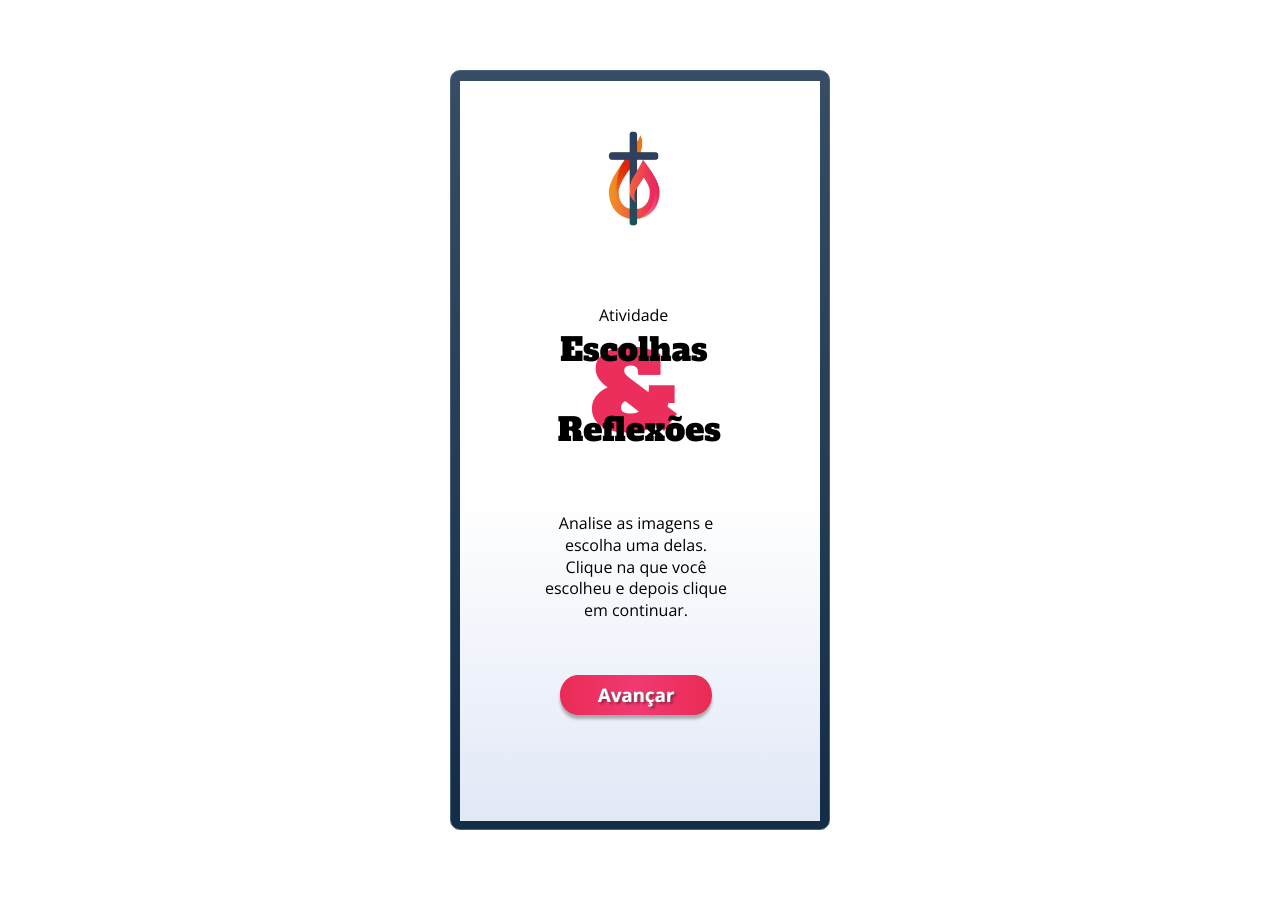
<file: index.html>
﻿<!doctype html>
<html lang="en-US">
<head>
  <meta charset="utf-8">
  <!-- Created using Storyline 3 - http://www.articulate.com  -->
  <!-- version: 3.20.30234.0 -->
  <title>Catequese Crisma</title>
  <meta http-equiv="x-ua-compatible" content="IE=edge"/>
  <meta name="viewport" content="width=device-width,initial-scale=1,user-scalable=no,shrink-to-fit=no,minimal-ui"/>
  <meta name="apple-mobile-web-app-capable" content="yes"/>
  <style>
    html, body { height: 100%; padding: 0; margin: 0 }
    #app { height: 100%; width: 100%; }
  </style>

  <script>
    window.DS = {};
    window.globals = {
      DATA_PATH_BASE: '',
      HAS_FRAME: true,
      HAS_SLIDE: true,

      lmsPresent: false,
      tinCanPresent: false,
      cmi5Present: false,
      aoSupport: false,
      scale: 'noscale',
      captureRc: false,
      browserSize: 'optimal',
      bgColor: '#FFFFFF',
      features: '',
      themeName: 'classic',
      preloaderColor: '#FFFFFF',
      suppressAnalytics: false,
      productChannel: 'perpetual',
      publishSource: 'storyline',
      aid: '',
      cid: '5634b8ae-de3d-471a-8803-c2847065c081',
      playerVersion: '3.20.30234.0',
      publishTimestamp: '2024-11-14T00:02:57.8573117Z',
      maxIosVideoElements: 10,
      connectionSettings: { },

      
      parseParams: function(qs) {
        if (window.globals.parsedParams != null) {
          return window.globals.parsedParams;
        }
        qs = (qs || window.location.search.substr(1)).split('+').join(' ');
        var params = {},
            tokens,
            re = /[?&]?([^=]+)=([^&]*)/g;

        while (tokens = re.exec(qs)) {
          params[decodeURIComponent(tokens[1]).trim()] =
            decodeURIComponent(tokens[2]).trim();
        }
        window.globals.parsedParams = params;
        return params;
      }

    };
  </script>
  <script>
    var isIe11 = ('ActiveXObject' in window || window.MSBlobBuilder != null)
      && window.msCrypto != null && !window.ActiveXObject;
    if (isIe11) {
      window.globals.unsupportedBrowser = true;
      document.write(atob('[base64]'));
    }
  </script>
  
  <script>window.THREE = { };</script>
  
</head>
<body style="background: #FFFFFF" class="cs-HTML theme-classic">
  <!-- 360 -->
  <script>!function(){var e,i=/iPhone/i,o=/iPod/i,n=/iPad/i,t=/\biOS-universal(?:.+)Mac\b/i,r=/\bAndroid(?:.+)Mobile\b/i,a=/Android/i,d=/(?:SD4930UR|\bSilk(?:.+)Mobile\b)/i,p=/Silk/i,l=/Windows Phone/i,u=/\bWindows(?:.+)ARM\b/i,b=/BlackBerry/i,s=/BB10/i,c=/Opera Mini/i,f=/\b(CriOS|Chrome)(?:.+)Mobile/i,h=/Mobile(?:.+)Firefox\b/i,v=function(e){return void 0!==e&&"MacIntel"===e.platform&&"number"==typeof e.maxTouchPoints&&e.maxTouchPoints>1&&"undefined"==typeof MSStream};e=function(e){var m={userAgent:"",platform:"",maxTouchPoints:0};e||"undefined"==typeof navigator?"string"==typeof e?m.userAgent=e:e&&e.userAgent&&(m={userAgent:e.userAgent,platform:e.platform,maxTouchPoints:e.maxTouchPoints||0}):m={userAgent:navigator.userAgent,platform:navigator.platform,maxTouchPoints:navigator.maxTouchPoints||0};var g=m.userAgent,y=g.split("[FBAN");void 0!==y[1]&&(g=y[0]),void 0!==(y=g.split("Twitter"))[1]&&(g=y[0]);var A=function(e){return function(i){return i.test(e)}}(g),w={apple:{phone:A(i)&&!A(l),ipod:A(o),tablet:!A(i)&&(A(n)||v(m))&&!A(l),universal:A(t),device:(A(i)||A(o)||A(n)||A(t)||v(m))&&!A(l)},amazon:{phone:A(d),tablet:!A(d)&&A(p),device:A(d)||A(p)},android:{phone:!A(l)&&A(d)||!A(l)&&A(r),tablet:!A(l)&&!A(d)&&!A(r)&&(A(p)||A(a)),device:!A(l)&&(A(d)||A(p)||A(r)||A(a))||A(/\bokhttp\b/i)},windows:{phone:A(l),tablet:A(u),device:A(l)||A(u)},other:{blackberry:A(b),blackberry10:A(s),opera:A(c),firefox:A(h),chrome:A(f),device:A(b)||A(s)||A(c)||A(h)||A(f)},any:!1,phone:!1,tablet:!1};return w.any=w.apple.device||w.android.device||w.windows.device||w.other.device,w.phone=w.apple.phone||w.android.phone||w.windows.phone,w.tablet=w.apple.tablet||w.android.tablet||w.windows.tablet,w}(),"object"==typeof exports&&"undefined"!=typeof module?module.exports=e:"function"==typeof define&&define.amd?define((function(){return e})):this.isMobile=e}();
    window.isMobile.apple.tablet = window.isMobile.apple.tablet ||
      (navigator.platform === 'MacIntel' && navigator.maxTouchPoints > 1);
    window.isMobile.apple.device = window.isMobile.apple.device || window.isMobile.apple.tablet;
    window.isMobile.tablet = window.isMobile.tablet || window.isMobile.apple.tablet;
    window.isMobile.any = window.isMobile.any || window.isMobile.apple.tablet;
  </script>

  <div id="focus-sink" tabindex="-1"></div>

  <div id="preso"></div>
  <script>
    (function() {

      var classTypes = [ 'desktop', 'mobile', 'phone', 'tablet' ];

      var addDeviceClasses = function(prefix, testObj) {
        var curr, i;
        for (i = 0; i < classTypes.length; i++) {
          curr = classTypes[i];
          if (testObj[curr]) {
            document.body.classList.add(prefix + curr);
          }
        }
      };

      var params = window.globals.parseParams(),
          isDevicePreview = params.devicepreview === '1',
          isPhoneOverride = params.deviceType === 'phone' || (isDevicePreview && params.phone == '1'),
          isTabletOverride = (params.deviceType === 'tablet' || isDevicePreview) && !isPhoneOverride,
          isMobileOverride = isPhoneOverride || isTabletOverride;

      var deviceView = {
        desktop: !window.isMobile.any && !isMobileOverride,
        mobile: window.isMobile.any || isMobileOverride,
        phone: isPhoneOverride || (window.isMobile.phone && !isTabletOverride),
        tablet: isTabletOverride || window.isMobile.tablet
      };

      window.globals.deviceView = deviceView;
      window.isMobile.desktop = !window.isMobile.any;
      window.isMobile.mobile = window.isMobile.any;

      addDeviceClasses('view-', deviceView);

    })();
  </script>
  
  <script src='story_content/user.js' type=text/javascript></script>
  <div class="slide-loader"></div>

  <script>
    if (window.globals.deviceView.isMobile) { var doc = document, loader = doc.body.querySelector('.slide-loader'); [ 1, 2, 3 ].forEach(function(n) { var d = doc.createElement('div'); d.style.backgroundColor = window.globals.preloaderColor; d.classList.add('mobile-loader-dot'); d.classList.add('dot' + n); loader.appendChild(d); }); }
  </script>

  <div class="mobile-load-title-overlay" style="display: none">
    <div class="mobile-load-title">Catequese Crisma</div>
  </div>

  <div class="mobile-chrome-warning"></div>

  
<style>
  .warn-connection-dialog {
    display: none;
    background: transparent;
    pointer-events: none;
    position: fixed;
    left: 0;
    top: 0;
    width: 100%;
    height: 100%;
    z-index: 999;
  }

  .warn-connection-content {
    border-radius: 4px;
    background: white;
    border: 1px solid #E7E7E7;
    color: #333333;
    box-shadow: 0 2px 4px rgba(0, 0, 0, 0.25);
    transition: all 150ms ease-out;
    position: absolute;
    white-space: nowrap;
  }

  .view-phone.is-landscape .warn-connection-content {
    left: 23px;
    bottom: 23px;
  }

  .view-tablet.is-landscape .warn-connection-content {
    left: 50%;
    top: 20px;
    transform: translateX(-50%);
  }

  .is-portrait .warn-connection-content {
    transform: translate(-50%, calc(-100% - 15px));
  }

  .warn-connection-content p {
    display: inline-block;
    margin: 0 8px 0 0;
    line-height: 33px;
    font-size: 11px;
  }

  .warn-connection-content svg {
    position: relative;
    vertical-align: middle;
    margin: 0 2px 2px 8px;
  }

  .view-desktop .warn-connection-content {
    left: 1.5em;
    bottom: 1.5em;
  }

  .view-desktop .warn-connection-content p {
    font-size: 1.1em;
  }

  .is-offline .warn-connection-dialog {
    display: block;
  }

  .is-offline .cs-panel * {
    pointer-events: none !important;
  }

  .is-offline .cs-panel {
    pointer-events: all !important;
  }

  .is-offline #nav-controls * {
    pointer-events: none !important;
  }

  .is-offline #nav-controls {
    pointer-events: all !important;
  }
</style>

<div class="warn-connection-dialog">
  <div class="warn-connection-content">
    <svg width="17" height="15" viewBox="0 0 17 15" xmlns="http://www.w3.org/2000/svg">
      <path fill="#8F0000" stroke="white" d="M16.07,12.98 L15.88,12.23 L9.51,1.21 C8.97,0.26,7.6,0.26,7.06,1.21 L0.69,12.23 C0.15,13.16,0.81,14.36,1.91,14.36 H14.65 C15.47,14.36,16.05,13.7,16.07,12.98 Z"/>
      <path fill="white" stroke="white" d="M8.58,5.5 C8.35,5.28,8.5,5.35,8.21,5.32 C8.09,5.35,7.97,5.49,7.96,5.67 C7.97,5.79,7.98,5.92,7.98,6.04 L7.98,6.04 C7.99,6.17,8,6.31,8.01,6.43 L8.01,6.44 C8.03,6.92,8.06,7.41,8.09,7.9 L8.09,7.9 C8.12,8.39,8.14,8.88,8.17,9.37 C8.17,9.39,8.18,9.42,8.2,9.44 C8.23,9.46,8.25,9.47,8.28,9.47 C8.31,9.47,8.34,9.46,8.35,9.44 C8.37,9.43,8.38,9.4,8.39,9.35 L8.39,9.34 C8.39,9.24,8.4,9.15,8.4,9.05 L8.4,9.05 C8.41,8.96,8.41,8.86,8.42,8.75 C8.43,8.44,8.45,8.12,8.47,7.81 L8.47,7.81 C8.49,7.49,8.51,7.18,8.53,6.87 C8.55,6.46,8.56,6.05,8.59,5.64 L8.6,5.62 C8.6,5.57,8.59,5.53,8.58,5.5 L8.21,5.32 Z"/>
      <circle fill="white" stroke="white" cx="8.3" cy="11.35" r="0.3"/>
    </svg>
    <p>You are offline. Trying to reconnect...</p>
  </div>
</div>

<script>
  (function() {
    window.DS.connection = {
      warningShown: false,
      assets: {},
      loadingAssetGroup: false,
      retryDelay: 500
    };

    // @TODO this is POC code and can be cleaned up a bit more if we move forward
    // with the feature



    // The `window.globals.features` variable must be set in `webpack.dev.config` when testing locally - it is not enough
    // to have it in the data - but it must be set there as well.
    var useConnectionMessages = window.AbortController != null &&
      window.location.protocol != 'file:' &&
      window.globals.features.indexOf('ConnectionMessages') != -1;

    window.DS.connection.useConnectionMessages = useConnectionMessages

    var assetCount = 0;
    var checkLoadedId;
    var connectionSettings = window.globals.connectionSettings;

    if (useConnectionMessages && connectionSettings != null) {
      var contentEl = document.querySelector('.warn-connection-content');
      var messageEl = contentEl.querySelector('p')

      if (connectionSettings.useDarkTheme) {
        contentEl.style.borderColor = '#BABBBA';
        contentEl.style.backgroundColor = '#282828';
        contentEl.style.color = '#FFFFFF';
      }

      if (connectionSettings.message != null) {
        messageEl.textContent = window.decodeURIComponent(connectionSettings.message);
      }
    }

    function checkAssetsReady() {
      for (var i in DS.connection.assets) {
        if (!DS.connection.assets[i].success) {
          return false;
        }
      }
      return true;
    }

    function stopAssetGroup() {
      if (!useConnectionMessages) { return; }

      assetCount = 0;

      DS.connection.oldAssetGroup = DS.connection.assets;
      DS.connection.assets = {};
      DS.connection.loadingAssetGroup = false;
      clearInterval(checkLoadedId);
    }

    function startAssetGroup() {
      if (!useConnectionMessages) { return; }
      var ticks = 0;
      clearInterval(checkLoadedId);
      checkLoadedId = setInterval(function() {
        var loaded = 0;
        if (assetCount === 0 && loaded === 0) {
          clearInterval(checkLoadedId);
          return;
        }

        for (var i in DS.connection.assets) {
          if (DS.connection.assets[i].success) {
            loaded++;
          }
        }

        if (assetCount === loaded && checkAssetsReady()) {
          for (var i in DS.connection.assets) {
            if (DS.connection.assets[i].action) {
              DS.connection.assets[i].action();
            }
          }
          hideWarning();
          stopAssetGroup();
        }
      }, 100)
    }

    function requiredAsset(url, action, retry, type) {
      if (!useConnectionMessages) { return; }
      if (DS.connection.assets[url]) { return; }

      DS.connection.assets[url] = {
        success: false, action: action, retry: retry, type: type
      };
      assetCount = Object.keys(DS.connection.assets).length;
      if (!DS.connection.loadingAssetGroup) {
        startAssetGroup();
      }
      DS.connection.loadingAssetGroup = true;
    }

    function assetLoaded(url) {
      if (!useConnectionMessages) { return; }
      if (DS.connection.assets[url]) {
        DS.connection.assets[url].success = true;
      }
    }

    function assetFailed(url) {
      if (!useConnectionMessages) { return; }
      if (!DS.connection.assets[url]) {
        if (/\.js$/.test(url)) {
          setTimeout(function() {
            if (DS.connection.lastSlideLoaded != null) {
              DS.connection.lastSlideLoaded();
            }
          }, DS.connection.retryDelay);
        }
        return;
      }
      if (!DS.connection.warningShown) { showWarning(); }
      if (DS.connection.assets[url].retry) {
        setTimeout(function() {
          if (!DS.connection.assets[url].success) {
            DS.connection.assets[url].retry()
          }
        }, DS.connection.retryDelay);
      }
    }

    function hideWarning() {
      document.body.classList.remove('is-offline');
      DS.connection.warningShown = false;
    }
    DS.connection.hideWarning = hideWarning

    function showWarning(btn) {
      document.body.classList.add('is-offline')
      DS.connection.warningShown = true;
      updateWarningPosition();
    }

    function updateWarningPosition() {
      if (!DS.connection.warningShown) {
        return;
      }

      var isPortrait = document.body.classList.contains('is-portrait');
      var warningEl = document.querySelector('.warn-connection-content');

      if (isPortrait) {
        var slide = document.querySelector('.primary-slide');
        var slideRect = slide.getBoundingClientRect();

        warningEl.style.top = `${slideRect.top}px`
        warningEl.style.left = `${slideRect.left + slideRect.width / 2}px`
      } else {
        warningEl.style.top = null;
        warningEl.style.left = null;
      }

      window.requestAnimationFrame(updateWarningPosition);
    }

    // these will all be noops if the feature flag isn't set in
    // the data and `window.globals.features`
    DS.connection.requiredAsset = requiredAsset;
    DS.connection.assetLoaded = assetLoaded;
    DS.connection.assetFailed = assetFailed;
    DS.connection.stopAssetGroup = stopAssetGroup;
    DS.connection.startAssetGroup = startAssetGroup;
  })();
</script>


  <script>
    
    if (window.autoSpider && window.vInterfaceObject) {
      document.querySelector('.mobile-load-title-overlay').style.display = 'none';
    }
  </script>

  

  <link rel="stylesheet" href="html5/data/css/output.min.css" data-noprefix/>
</body>
<script src="html5/lib/scripts/bootstrapper.min.js"></script>
</html>
</file>
<file: html5/data/css/output.min.css>
@font-face {
  font-family: 'Open SansBold CharsBoldC60706BE';
  src: url('[data-uri]');
  font-style: normal;
  font-weight: normal;
}
@font-face {
  font-family: 'Open Sans Charset1_ 5iWA75FB795';
  src: url('[data-uri]');
  font-style: normal;
  font-weight: normal;
}
@font-face {
  font-family: 'Alfa Slab One Charset1_3413C309';
  src: url('[data-uri]');
  font-style: normal;
  font-weight: normal;
}
@font-face {
  font-family: 'Open Sans Charset0_v9TY33EDE6F2';
  src: url('[data-uri]');
  font-style: normal;
  font-weight: normal;
}
@font-face {
  font-family: 'Alfa Slab One Charset0_75A5EED2';
  src: url('[data-uri]');
  font-style: normal;
  font-weight: normal;
}
@font-face {
  font-family: 'Open SansBold CharsBoldE47A47C6';
  src: url('[data-uri]');
  font-style: normal;
  font-weight: normal;
}
.cs-npnxnanbnsnfns00000000001 .cs-infopanel  {
  box-shadow: 0 1px 0 rgba(14, 42, 69, 1);
  background: rgba(255, 255, 255, 1);
}
.cs-npnxnanbnsnfns00000000001 .cs-infopanel .cs-link {
  color: rgba(124, 34, 128, 1);
}
.cs-npnxnanbnsnfns00000000001 .cs-infopanel .cs-link:hover {
  color: rgba(0, 0, 238, 1);
}
.cs-npnxnanbnsnfns00000000001 .cs-infopanel .cs-name {
  color: rgba(68, 68, 68, 1);
}
.cs-npnxnanbnsnfns00000000001 .cs-infopanel .cs-title {
  color: rgba(153, 153, 153, 1);
}
.cs-npnxnanbnsnfns00000000001 .cs-infopanelpopup  {
  box-shadow: 0 1px 0 rgba(14, 42, 69, 1);
  background: linear-gradient(180deg, rgba(55, 77, 100, 1) 0%, rgba(20, 45, 70, 1) 100%);
}
.cs-npnxnanbnsnfns00000000001 .cs-infopanelpopup .cs-link {
  color: rgba(255, 255, 255, 1);
}
.cs-npnxnanbnsnfns00000000001 .cs-infopanelpopup .cs-link:hover {
  color: rgba(106, 152, 198, 1);
}
.cs-npnxnanbnsnfns00000000001 .cs-infopanelpopup .cs-name {
  color: rgba(106, 152, 198, 1);
}
.cs-npnxnanbnsnfns00000000001 .cs-infopanelpopup .cs-bio {
  color: rgba(255, 255, 255, 1);
}
.cs-npnxnanbnsnfns00000000001 .cs-timer  {
  color: rgba(255, 255, 255, 1);
}
.cs-npnxnanbnsnfns00000000001 .cs-duration stop:first-child {
  stop-color: rgba(0, 215, 255, 1);
}
.cs-npnxnanbnsnfns00000000001 .cs-duration stop:last-child {
  stop-color: rgba(0, 171, 255, 1);
}
.cs-npnxnanbnsnfns00000000001 .cs-elapsed stop:first-child {
  stop-color: rgba(254, 227, 71, 1);
}
.cs-npnxnanbnsnfns00000000001 .cs-elapsed stop:last-child {
  stop-color: rgba(252, 204, 42, 1);
}
.cs-npnxnanbnsnfns00000000001 .cs-timer .cs-pie .cs-innerstroke {
  stroke: rgba(199, 199, 199, 1);
}
.cs-npnxnanbnsnfns00000000001 .cs-timer .cs-pie .cs-innerborder {
  stroke: rgba(255, 255, 255, 1);
}
.cs-npnxnanbnsnfns00000000001 .cs-window  {
  box-shadow: 0 8px 5px rgba(0, 0, 0, 0.2);
  border-color: rgba(55, 77, 100, 1);
  background: rgba(87, 118, 162, 1);
  color: rgba(255, 255, 255, 1);
}
.cs-npnxnanbnsnfns00000000001 .cs-window .cs-diva {
  border-color: rgba(73, 100, 132, 1);
}
.cs-npnxnanbnsnfns00000000001 .cs-window .cs-divb {
  border-color: rgba(31, 55, 82, 1);
}
.cs-npnxnanbnsnfns00000000001 .cs-editor .cs-editor-slide {
  color: rgba(255, 255, 255, 1);
}
.cs-npnxnanbnsnfns00000000001 .cs-editor .cs-editor-html {
  color: rgba(255, 255, 255, 1);
}
.cs-npnxnanbnsnfns00000000001 .cs-editor .cs-editor-button {
  text-shadow: 0 1px 0 rgba(14, 42, 69, 1);
  color: rgba(255, 255, 255, 1);
  border-color: rgba(14, 42, 70, 1);
  background: linear-gradient(180deg, rgba(67, 99, 136, 1) 0%, rgba(41, 66, 96, 1) 100%);
}
.cs-npnxnanbnsnfns00000000001 .cs-editor .cs-editor-button:hover {
  background: linear-gradient(180deg, rgba(74, 108, 152, 1) 0%, rgba(36, 60, 92, 1) 100%);
}
.cs-npnxnanbnsnfns00000000001 .cs-editor .cs-editor-button:active {
  background: linear-gradient(180deg, rgba(41, 66, 96, 1) 0%, rgba(66, 98, 136, 1) 100%);
}
.cs-npnxnanbnsnfns00000000001 .cs-listitem  {
  color: rgba(255, 255, 255, 1);
  border-color: rgba(47, 70, 92, 1);
}
.cs-npnxnanbnsnfns00000000001 .cs-listitem.cs-viewed {
  color: rgba(108, 165, 222, 1);
}
.cs-npnxnanbnsnfns00000000001 .cs-listitem.cs-selected {
  color: rgba(255, 255, 255, 1);
  background: rgba(83, 121, 165, 1);
}
.cs-npnxnanbnsnfns00000000001 .cs-listitem.cs-selected:hover {
  background: rgba(83, 121, 165, 1);
}
.cs-npnxnanbnsnfns00000000001 .cs-listitem.cs-selected.hover {
  background: rgba(83, 121, 165, 1);
}
.cs-npnxnanbnsnfns00000000001 .cs-listitem.cs-selected:focus {
  background: rgba(83, 121, 165, 1);
}
.cs-npnxnanbnsnfns00000000001 .cs-listitem .cs-icon-carrot {
  fill: rgba(255, 255, 255, 1);
}
.cs-npnxnanbnsnfns00000000001 .cs-listitem .cs-icon-carrot .cs-shadow {
  fill: rgba(14, 42, 70, 1);
}
.cs-npnxnanbnsnfns00000000001 .cs-listitem:hover {
  background: rgba(63, 90, 118, 1);
}
.cs-npnxnanbnsnfns00000000001 .cs-listitem.hover {
  background: rgba(63, 90, 118, 1);
}
.cs-npnxnanbnsnfns00000000001 .cs-listitem:focus {
  background: rgba(63, 90, 118, 1);
}
.cs-npnxnanbnsnfns00000000001 .cs-glossary  {
  color: rgba(255, 255, 255, 1);
}
.cs-npnxnanbnsnfns00000000001 .cs-glossary .cs-scrolling-panel {
  background: rgba(77, 110, 154, 1);
}
.cs-npnxnanbnsnfns00000000001 .cs-glossary .cs-term.cs-selected .cs-choice-list-trigger {
  color: rgba(255, 255, 255, 1);
  background: rgba(83, 121, 165, 1);
}
.cs-npnxnanbnsnfns00000000001 .cs-glossary .cs-term.cs-selected .cs-choice-list-trigger:focus {
  color: rgba(255, 255, 255, 1);
  background: rgba(83, 121, 165, 1);
}
.cs-npnxnanbnsnfns00000000001 .cs-glossary .cs-term:hover .cs-choice-list-trigger {
  background: rgba(63, 90, 118, 1);
}
.cs-npnxnanbnsnfns00000000001 .cs-glossary .cs-term.hover .cs-choice-list-trigger {
  background: rgba(63, 90, 118, 1);
}
.cs-npnxnanbnsnfns00000000001 .cs-glossary .cs-term .cs-choice-list-trigger:focus {
  background: rgba(63, 90, 118, 1);
}
.cs-npnxnanbnsnfns00000000001 .cs-glossary .cs-diva {
  border-color: rgba(45, 66, 88, 1);
}
.cs-npnxnanbnsnfns00000000001 .cs-glossary .cs-divb {
  border-color: rgba(45, 66, 88, 1);
}
.cs-npnxnanbnsnfns00000000001 .cs-glossary .cs-divc {
  border-color: rgba(84, 121, 162, 1);
}
.cs-npnxnanbnsnfns00000000001 .cs-glossary .cs-heading {
  color: rgba(255, 255, 255, 1);
}
.cs-npnxnanbnsnfns00000000001 .cs-resource .cs-separator {
  border-color: rgba(42, 60, 80, 1);
}
.cs-npnxnanbnsnfns00000000001 .cs-outline  {
  color: rgba(255, 255, 255, 1);
}
.cs-npnxnanbnsnfns00000000001 .cs-outline .cs-diva {
  border-color: rgba(49, 71, 94, 1);
}
.cs-npnxnanbnsnfns00000000001 .cs-outline .cs-divb {
  border-color: rgba(84, 121, 162, 1);
}
.cs-npnxnanbnsnfns00000000001 .cs-outline .cs-divc {
  border-color: rgba(49, 71, 94, 1);
}
.cs-npnxnanbnsnfns00000000001 .cs-outline .cs-search-filter:hover {
  color: rgba(106, 152, 198, 1);
}
.cs-npnxnanbnsnfns00000000001 .cs-outline .cs-search-filter.hover {
  color: rgba(106, 152, 198, 1);
}
.cs-npnxnanbnsnfns00000000001 .cs-transcript  {
  color: rgba(255, 255, 255, 1);
}
.cs-npnxnanbnsnfns00000000001 .cs-transcript .cs-div {
  border-color: rgba(40, 60, 78, 1);
}
.cs-npnxnanbnsnfns00000000001 .cs-tabs:not(.topmenu-item) {
  color: rgba(106, 152, 198, 1);
}
.cs-npnxnanbnsnfns00000000001 .cs-tabs .cs-inner-button:not(.topmenu-item) {
  text-shadow: 0 1px 0 rgba(14, 42, 69, 1);
}
.cs-npnxnanbnsnfns00000000001 .cs-tabs:hover:not(.topmenu-item) {
  color: rgba(101, 150, 201, 1);
}
.cs-npnxnanbnsnfns00000000001 .cs-tabs.cs-selected {
  background: rgba(71, 101, 139, 1);
  color: rgba(255, 255, 255, 1);
}
.cs-npnxnanbnsnfns00000000001 .cs-seekcontrol  {
  background: linear-gradient(180deg, rgba(67, 99, 136, 1) 0%, rgba(42, 67, 96, 1) 100%);
  border-color: rgba(14, 42, 70, 1);
}
.cs-npnxnanbnsnfns00000000001 .cs-seekcontrol .cs-button:hover .cs-icon {
  fill: rgba(153, 178, 204, 1);
}
.cs-npnxnanbnsnfns00000000001 .cs-seekcontrol .cs-button.hover .cs-icon {
  fill: rgba(153, 178, 204, 1);
}
.cs-npnxnanbnsnfns00000000001 .cs-seekcontrol .cs-button .cs-icon-shadow {
  fill: rgba(45, 71, 101, 1);
}
.cs-npnxnanbnsnfns00000000001 .cs-seekcontrol .cs-button .cs-icon {
  fill: rgba(255, 255, 255, 1);
}
.cs-npnxnanbnsnfns00000000001 .cs-seekcontrol .cs-seek .cs-fill {
  background: rgba(255, 255, 255, 1);
}
.cs-npnxnanbnsnfns00000000001 .cs-seekcontrol .cs-seek {
  background: rgba(71, 106, 149, 1);
  border-color: rgba(20, 48, 77, 1);
}
.cs-npnxnanbnsnfns00000000001 .cs-searchinput .cs-input {
  color: rgba(45, 45, 45, 1);
  border-color: rgba(64, 94, 130, 1);
  background: rgba(255, 255, 255, 1);
}
.cs-npnxnanbnsnfns00000000001 .cs-searchinput .cs-input:focus {
  color: rgba(45, 45, 45, 1);
  background: rgba(255, 255, 255, 1);
}
.cs-npnxnanbnsnfns00000000001 .cs-searchinput .cs-input:hover {
  box-shadow: inset 0 0 1px 0 rgba(60, 89, 121, 0);
}
.cs-npnxnanbnsnfns00000000001 .cs-searchinput .cs-input.hover {
  box-shadow: inset 0 0 1px 0 rgba(60, 89, 121, 0);
}
.cs-npnxnanbnsnfns00000000001 .cs-searchinput .cs-button .cs-icon {
  fill: rgba(255, 255, 255, 1);
}
.cs-npnxnanbnsnfns00000000001 .cs-searchinput .cs-button:hover {
  fill: linear-gradient(180deg, rgba(41, 66, 96, 1) 0%, rgba(66, 98, 136, 1) 100%);
}
.cs-npnxnanbnsnfns00000000001 .cs-searchinput .cs-button.hover {
  fill: linear-gradient(180deg, rgba(41, 66, 96, 1) 0%, rgba(66, 98, 136, 1) 100%);
}
.cs-npnxnanbnsnfns00000000001 .cs-menu  {
  box-shadow: 0 1px 0 rgba(26, 50, 74, 1);
  background: rgba(71, 101, 139, 1);
}
.cs-npnxnanbnsnfns00000000001 .cs-topmenu-item.active .cs-tab {
  background: rgba(71, 101, 139, 1);
}
.cs-npnxnanbnsnfns00000000001 .cs-logo  {
  box-shadow: 0 1px 0 rgba(14, 42, 69, 1);
  background: rgba(255, 255, 255, 1);
}
.cs-npnxnanbnsnfns00000000001 .cs-checkbox  {
  color: rgba(255, 255, 255, 1);
}
.cs-npnxnanbnsnfns00000000001 .cs-checkbox:hover {
  border-color: rgba(106, 152, 198, 1);
}
.cs-npnxnanbnsnfns00000000001 .cs-checkbox.hover {
  border-color: rgba(106, 152, 198, 1);
}
.cs-npnxnanbnsnfns00000000001 .cs-checkbox .cs-box {
  color: rgba(255, 255, 255, 1);
  border-color: rgba(49, 71, 94, 1);
}
.cs-npnxnanbnsnfns00000000001 .cs-checkbox .cs-box:checked::after {
  color: rgba(43, 196, 0, 1);
}
.cs-npnxnanbnsnfns00000000001 .cs-checkbox .cs-box.checked.after {
  color: rgba(43, 196, 0, 1);
}
.cs-npnxnanbnsnfns00000000001 .cs-button  {
  text-shadow: 0 1px 0 rgba(14, 42, 69, 1);
  color: rgba(255, 255, 255, 1);
  border-color: rgba(14, 42, 70, 1);
  background: linear-gradient(180deg, rgba(67, 99, 136, 1) 0%, rgba(41, 66, 96, 1) 100%);
  box-shadow: 0 1px 0 rgba(37, 60, 82, 1);
}
.cs-npnxnanbnsnfns00000000001 .cs-button .cs-icon {
  fill: rgba(255, 255, 255, 1);
}
.cs-npnxnanbnsnfns00000000001 .cs-button .cs-icon-shadow {
  fill: rgba(14, 42, 69, 1);
}
.cs-npnxnanbnsnfns00000000001 .cs-button:hover {
  background: linear-gradient(180deg, rgba(74, 108, 152, 1) 0%, rgba(36, 60, 92, 1) 100%);
}
.cs-npnxnanbnsnfns00000000001 .cs-button.hover {
  background: linear-gradient(180deg, rgba(74, 108, 152, 1) 0%, rgba(36, 60, 92, 1) 100%);
}
.cs-npnxnanbnsnfns00000000001 .cs-button:active {
  background: linear-gradient(180deg, rgba(41, 66, 96, 1) 0%, rgba(66, 98, 136, 1) 100%);
}
.cs-npnxnanbnsnfns00000000001 .cs-button.cs-disabled:hover {
  background: linear-gradient(180deg, rgba(67, 99, 136, 1) 0%, rgba(41, 66, 96, 1) 100%);
}
.cs-npnxnanbnsnfns00000000001 .cs-button.cs-disabled.hover {
  background: linear-gradient(180deg, rgba(67, 99, 136, 1) 0%, rgba(41, 66, 96, 1) 100%);
}
.cs-npnxnanbnsnfns00000000001 .cs-button.cs-disabled:active {
  background: linear-gradient(180deg, rgba(67, 99, 136, 1) 0%, rgba(41, 66, 96, 1) 100%);
}
.cs-npnxnanbnsnfns00000000001 .cs-button.cs-volume:hover {
  background: linear-gradient(180deg, rgba(67, 99, 136, 1) 0%, rgba(41, 66, 96, 1) 100%);
}
.cs-npnxnanbnsnfns00000000001 .cs-button.cs-volume.hover {
  background: linear-gradient(180deg, rgba(67, 99, 136, 1) 0%, rgba(41, 66, 96, 1) 100%);
}
.cs-npnxnanbnsnfns00000000001 .cs-button.cs-volume:active {
  background: linear-gradient(180deg, rgba(67, 99, 136, 1) 0%, rgba(41, 66, 96, 1) 100%);
}
.cs-npnxnanbnsnfns00000000001.cs-base  {
  color: rgba(255, 255, 255, 1);
  border-color: rgba(71, 97, 127, 1);
  background: linear-gradient(180deg, rgba(55, 77, 100, 1) 0%, rgba(20, 45, 70, 1) 100%);
}
.cs-npnxnanbnsnfns00000000001.cs-base .cs-separator .cs-diva {
  background: rgba(31, 55, 82, 1);
}
.cs-npnxnanbnsnfns00000000001.cs-base .cs-separator .cs-divb {
  background: rgba(73, 100, 132, 1);
}
.cs-npnxnanbnsnfns00000000001.cs-base .cs-topmenu-item.active .cs-tab {
  border-color: rgba(31, 55, 82, 1);
}
.cs-npnxnanbnsnfns00000000001.cs-base .cs-topmenu-item.active .cs-panel {
  border-color: rgba(31, 55, 82, 1);
}
.cs-npnxnanbnsnfns00000000001.cs-base .cs-left {
  background: linear-gradient(180deg, rgba(52, 73, 94, 1) 0%, rgba(20, 43, 66, 1) 100%);
}
.cs-npnxnanbnsnfns00000000001.cs-base .cs-area-primary .cs-slide-container {
  background: linear-gradient(180deg, rgba(55, 77, 100, 1) 0%, rgba(20, 45, 70, 1) 100%);
}
.cs-npnxnanbnsnfns00000000001 .cs-volume::-moz-range-thumb {
  border-color: rgba(14, 42, 70, 1);
  box-shadow: inset 0 0 1px 0 rgba(87, 121, 158, 1);
  background: rgba(70, 103, 142, 1);
}
.cs-npnxnanbnsnfns00000000001 .cs-volume::-ms-thumb {
  border-color: rgba(14, 42, 70, 1);
  box-shadow: inset 0 0 1px 0 rgba(87, 121, 158, 1);
  background: rgba(70, 103, 142, 1);
}
.cs-npnxnanbnsnfns00000000001 .cs-volume::-webkit-slider-thumb {
  border-color: rgba(14, 42, 70, 1);
  box-shadow: inset 0 0 1px 0 rgba(87, 121, 158, 1);
  background: rgba(70, 103, 142, 1);
}
.cs-npnxnanbnsnfns00000000001 .cs-volume::-moz-range-track {
  border-color: rgba(77, 116, 163, 1);
  background: linear-gradient(180deg, rgba(49, 75, 104, 1) 0%, rgba(54, 83, 116, 1) 50.196%, rgba(49, 75, 104, 1) 100%);
}
.cs-npnxnanbnsnfns00000000001 .cs-volume::-ms-track {
  border-color: rgba(77, 116, 163, 1);
  background: linear-gradient(180deg, rgba(49, 75, 104, 1) 0%, rgba(54, 83, 116, 1) 50.196%, rgba(49, 75, 104, 1) 100%);
}
.cs-npnxnanbnsnfns00000000001 .cs-volume::-webkit-slider-runnable-track {
  border-color: rgba(77, 116, 163, 1);
  background: linear-gradient(180deg, rgba(49, 75, 104, 1) 0%, rgba(54, 83, 116, 1) 50.196%, rgba(49, 75, 104, 1) 100%);
}
body.show-focus .tab-focus-box {
  border-color: rgba(255, 255, 0, 1);
}
.skipnav {
  border-color: rgba(255, 255, 0, 1);
}
.fn-npnxnanbsnfns00000000001 {
  font-family: 'Open SansD6FFC9F9';
  -webkit-font-variant-ligatures: no-common-ligatures;
  font-variant-ligatures: no-common-ligatures;
}
.fn-pxabnsnfns00000000001 {
  font-family: 'Open SansD6FFC9F9';
  -webkit-font-variant-ligatures: no-common-ligatures;
  font-variant-ligatures: no-common-ligatures;
}
.fn-npxnabnsnfns00000000001 {
  font-family: 'Open SansD6FFC9F9';
  -webkit-font-variant-ligatures: no-common-ligatures;
  font-variant-ligatures: no-common-ligatures;
}
.fn-npnxnanbnsnfns00000000001 {
  font-family: 'Open SansD6FFC9F9';
  -webkit-font-variant-ligatures: no-common-ligatures;
  font-variant-ligatures: no-common-ligatures;
}
.fn-pxabnsnfns00000000000 {
  font-family: 'Open SansD6FFC9F9';
  -webkit-font-variant-ligatures: no-common-ligatures;
  font-variant-ligatures: no-common-ligatures;
}
@font-face {
  font-family: 'Open SansD6FFC9F9';
  src: url('[data-uri]');
  font-style: normal;
  font-weight: bold;
}
@font-face {
  font-family: 'Open SansD6FFC9F9';
  src: url('[data-uri]');
  font-style: normal;
  font-weight: normal;
}
.cs-InvalidPromptSlide .cs-66UNYcK1O7a-InvalidPromptSlide-btn0 {
  color: rgba(255, 255, 255, 1);
  border-color: rgba(14, 42, 70, 1);
  background: linear-gradient(180deg, rgba(67, 99, 136, 1) 0%, rgba(41, 66, 96, 1) 100%);
  text-shadow: 0 1px 0 rgba(14, 42, 69, 1);
}
.cs-InvalidPromptSlide .cs-66UNYcK1O7a-InvalidPromptSlide-btn0 .cs-html {
  color: rgba(255, 255, 255, 1);
}
.cs-InvalidPromptSlide .cs-66UNYcK1O7a-InvalidPromptSlide-btn0 .cs-slide {
  border-color: rgba(255, 255, 255, 1);
}
.cs-InvalidPromptSlide .cs-66UNYcK1O7a-InvalidPromptSlide-btn0:hover {
  background: linear-gradient(180deg, rgba(74, 108, 152, 1) 0%, rgba(36, 60, 92, 1) 100%);
}
.cs-InvalidPromptSlide .cs-66UNYcK1O7a-InvalidPromptSlide-btn0:active {
  background: linear-gradient(180deg, rgba(41, 66, 96, 1) 0%, rgba(66, 98, 136, 1) 100%);
}
.cs-PrintPromptSlide .cs-66UNYcK1O7a-PrintPromptSlide-btn0 {
  color: rgba(255, 255, 255, 1);
  border-color: rgba(14, 42, 70, 1);
  background: linear-gradient(180deg, rgba(67, 99, 136, 1) 0%, rgba(41, 66, 96, 1) 100%);
  text-shadow: 0 1px 0 rgba(14, 42, 69, 1);
}
.cs-PrintPromptSlide .cs-66UNYcK1O7a-PrintPromptSlide-btn0 .cs-html {
  color: rgba(255, 255, 255, 1);
}
.cs-PrintPromptSlide .cs-66UNYcK1O7a-PrintPromptSlide-btn0 .cs-slide {
  border-color: rgba(255, 255, 255, 1);
}
.cs-PrintPromptSlide .cs-66UNYcK1O7a-PrintPromptSlide-btn0:hover {
  background: linear-gradient(180deg, rgba(74, 108, 152, 1) 0%, rgba(36, 60, 92, 1) 100%);
}
.cs-PrintPromptSlide .cs-66UNYcK1O7a-PrintPromptSlide-btn0:active {
  background: linear-gradient(180deg, rgba(41, 66, 96, 1) 0%, rgba(66, 98, 136, 1) 100%);
}
.cs-ScrollPromptSlide .cs-66UNYcK1O7a-ScrollPromptSlide-btn0 {
  color: rgba(255, 255, 255, 1);
  border-color: rgba(14, 42, 70, 1);
  background: linear-gradient(180deg, rgba(67, 99, 136, 1) 0%, rgba(41, 66, 96, 1) 100%);
  text-shadow: 0 1px 0 rgba(14, 42, 69, 1);
}
.cs-ScrollPromptSlide .cs-66UNYcK1O7a-ScrollPromptSlide-btn0 .cs-html {
  color: rgba(255, 255, 255, 1);
}
.cs-ScrollPromptSlide .cs-66UNYcK1O7a-ScrollPromptSlide-btn0 .cs-slide {
  border-color: rgba(255, 255, 255, 1);
}
.cs-ScrollPromptSlide .cs-66UNYcK1O7a-ScrollPromptSlide-btn0:hover {
  background: linear-gradient(180deg, rgba(74, 108, 152, 1) 0%, rgba(36, 60, 92, 1) 100%);
}
.cs-ScrollPromptSlide .cs-66UNYcK1O7a-ScrollPromptSlide-btn0:active {
  background: linear-gradient(180deg, rgba(41, 66, 96, 1) 0%, rgba(66, 98, 136, 1) 100%);
}
.cs-ResumePromptSlide .cs-66UNYcK1O7a-ResumePromptSlide-btn0 {
  color: rgba(255, 255, 255, 1);
  border-color: rgba(14, 42, 70, 1);
  background: linear-gradient(180deg, rgba(67, 99, 136, 1) 0%, rgba(41, 66, 96, 1) 100%);
  text-shadow: 0 1px 0 rgba(14, 42, 69, 1);
}
.cs-ResumePromptSlide .cs-66UNYcK1O7a-ResumePromptSlide-btn0 .cs-html {
  color: rgba(255, 255, 255, 1);
}
.cs-ResumePromptSlide .cs-66UNYcK1O7a-ResumePromptSlide-btn0 .cs-slide {
  border-color: rgba(255, 255, 255, 1);
}
.cs-ResumePromptSlide .cs-66UNYcK1O7a-ResumePromptSlide-btn0:hover {
  background: linear-gradient(180deg, rgba(74, 108, 152, 1) 0%, rgba(36, 60, 92, 1) 100%);
}
.cs-ResumePromptSlide .cs-66UNYcK1O7a-ResumePromptSlide-btn0:active {
  background: linear-gradient(180deg, rgba(41, 66, 96, 1) 0%, rgba(66, 98, 136, 1) 100%);
}
.cs-ResumePromptSlide .cs-66UNYcK1O7a-ResumePromptSlide-btn1 {
  color: rgba(255, 255, 255, 1);
  border-color: rgba(14, 42, 70, 1);
  background: linear-gradient(180deg, rgba(67, 99, 136, 1) 0%, rgba(41, 66, 96, 1) 100%);
  text-shadow: 0 1px 0 rgba(14, 42, 69, 1);
}
.cs-ResumePromptSlide .cs-66UNYcK1O7a-ResumePromptSlide-btn1 .cs-html {
  color: rgba(255, 255, 255, 1);
}
.cs-ResumePromptSlide .cs-66UNYcK1O7a-ResumePromptSlide-btn1 .cs-slide {
  border-color: rgba(255, 255, 255, 1);
}
.cs-ResumePromptSlide .cs-66UNYcK1O7a-ResumePromptSlide-btn1:hover {
  background: linear-gradient(180deg, rgba(74, 108, 152, 1) 0%, rgba(36, 60, 92, 1) 100%);
}
.cs-ResumePromptSlide .cs-66UNYcK1O7a-ResumePromptSlide-btn1:active {
  background: linear-gradient(180deg, rgba(41, 66, 96, 1) 0%, rgba(66, 98, 136, 1) 100%);
}
.cs-ExternalInterfaceErrorSlide .cs-buttonOK {
  color: rgba(255, 255, 255, 1);
  border-color: rgba(14, 42, 70, 1);
  background: linear-gradient(180deg, rgba(67, 99, 136, 1) 0%, rgba(41, 66, 96, 1) 100%);
  text-shadow: 0 1px 0 rgba(14, 42, 69, 1);
}
.cs-ExternalInterfaceErrorSlide .cs-buttonOK .cs-html {
  color: rgba(255, 255, 255, 1);
}
.cs-ExternalInterfaceErrorSlide .cs-buttonOK .cs-slide {
  border-color: rgba(255, 255, 255, 1);
}
.cs-ExternalInterfaceErrorSlide .cs-buttonOK:hover {
  background: linear-gradient(180deg, rgba(74, 108, 152, 1) 0%, rgba(36, 60, 92, 1) 100%);
}
.cs-ExternalInterfaceErrorSlide .cs-buttonOK:active {
  background: linear-gradient(180deg, rgba(41, 66, 96, 1) 0%, rgba(66, 98, 136, 1) 100%);
}
</file>
